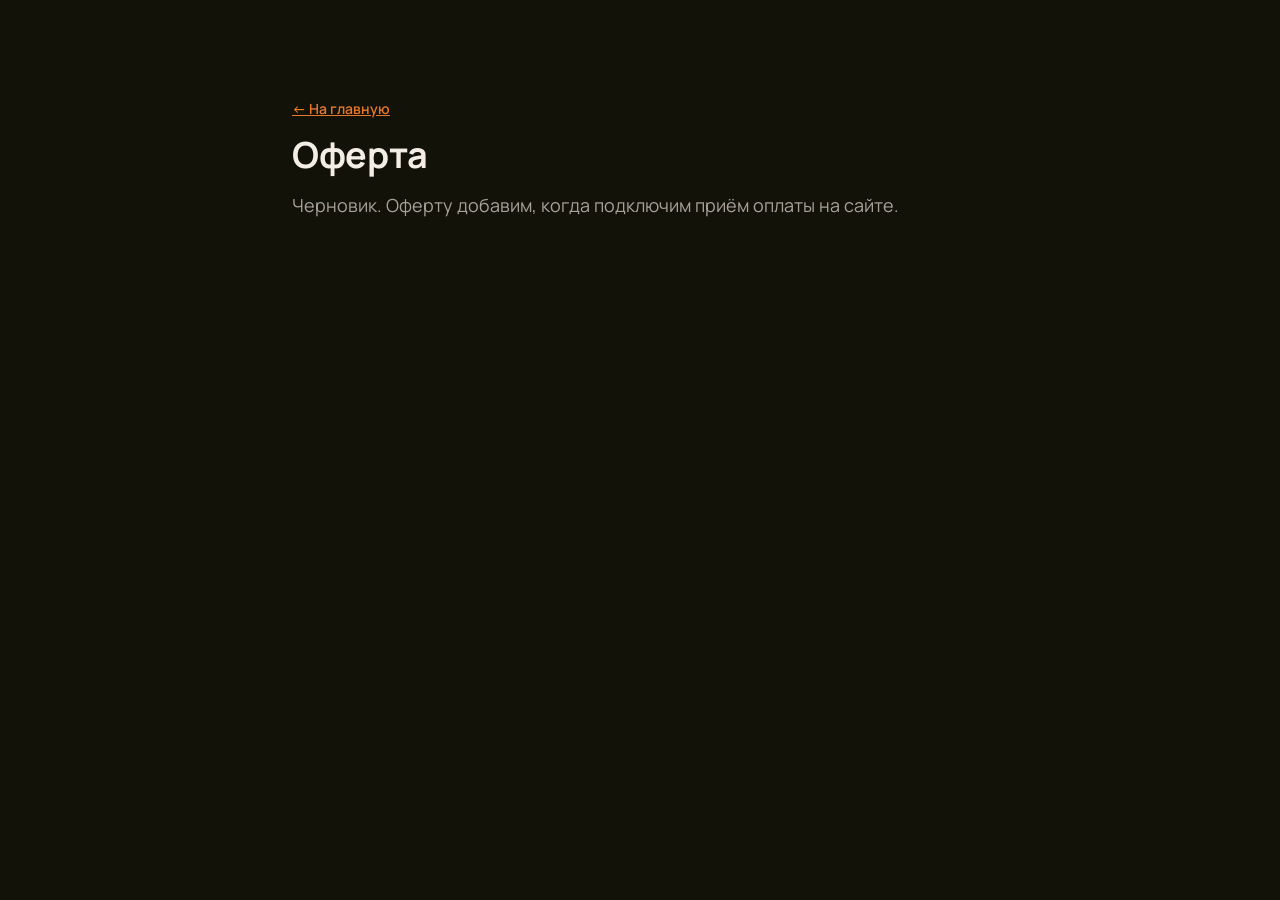
<file: offer.html>
<!doctype html>
<html lang="ru">
<head>
<meta charset="utf-8">
<meta name="viewport" content="width=device-width, initial-scale=1">
<title>Оферта</title>
<meta name="robots" content="noindex">
<link rel="icon" href="favicon.svg" type="image/svg+xml">
<link href="https://fonts.googleapis.com/css2?family=Manrope:wght@400;600;700&display=swap" rel="stylesheet">
<link rel="stylesheet" href="styles.css">
</head>
<body>
<main class="section">
  <div class="container narrow">
    <p class="eyebrow"><a href="./">← На главную</a></p>
    <h1 class="section-title">Оферта</h1>
    <p class="section-lead">Черновик. Оферту добавим, когда подключим приём оплаты на сайте.</p>
  </div>
</main>
</body>
</html>
</file>
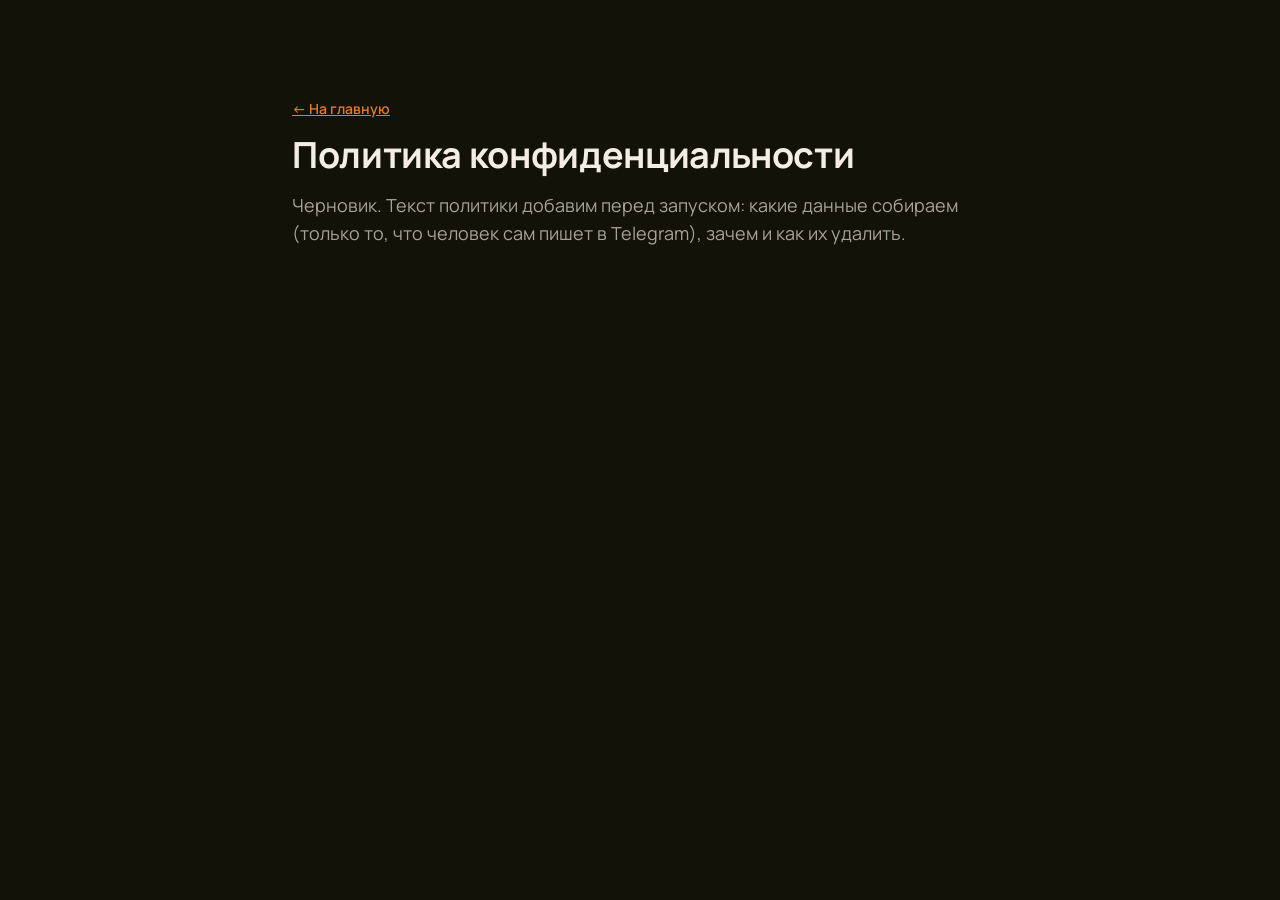
<file: privacy.html>
<!doctype html>
<html lang="ru">
<head>
<meta charset="utf-8">
<meta name="viewport" content="width=device-width, initial-scale=1">
<title>Политика конфиденциальности</title>
<meta name="robots" content="noindex">
<link rel="icon" href="favicon.svg" type="image/svg+xml">
<link href="https://fonts.googleapis.com/css2?family=Manrope:wght@400;600;700&display=swap" rel="stylesheet">
<link rel="stylesheet" href="styles.css">
</head>
<body>
<main class="section">
  <div class="container narrow">
    <p class="eyebrow"><a href="./">← На главную</a></p>
    <h1 class="section-title">Политика конфиденциальности</h1>
    <p class="section-lead">Черновик. Текст политики добавим перед запуском: какие данные собираем (только то, что человек сам пишет в Telegram), зачем и как их удалить.</p>
  </div>
</main>
</body>
</html>
</file>
<file: styles.css>
/* Значения только из системы скилла landing-page-design:
   отступы 0/2/4/8/12/16/24/32/40/48/64/80/96, радиусы Tailwind, шрифт Manrope, размеры по шкале Tailwind. */
:root {
  --bg: #131209;
  --surface: #1F1F1F;
  --surface-2: #272727;
  --line: rgba(255, 255, 255, 0.1);
  --text: #F3EDE4;
  --muted: #A8A196;
  --accent: #E8792B;
  --accent-ink: #1A0F05;

  --s-25: 2px; --s-50: 4px; --s-75: 8px; --s-100: 12px; --s-200: 16px; --s-300: 24px;
  --s-400: 32px; --s-500: 40px; --s-600: 48px; --s-700: 64px; --s-800: 80px; --s-900: 96px;

  --r-md: 6px; --r-lg: 8px; --r-xl: 12px; --r-2xl: 16px; --r-3xl: 24px; --r-full: 9999px;

  --ease: cubic-bezier(0.22, 1, 0.36, 1);
}

*, *::before, *::after { box-sizing: border-box; }
html { scroll-behavior: smooth; scroll-padding-top: var(--s-900); }
body {
  margin: 0;
  background: var(--bg);
  color: var(--text);
  font-family: "Manrope", system-ui, sans-serif;
  font-size: 16px; line-height: 24px;
  -webkit-font-smoothing: antialiased;
}
h1, h2, h3, h4 { margin: 0; font-weight: 700; text-wrap: balance; }
p, li, small { text-wrap: pretty; }
p { margin: 0; }
img { display: block; max-width: 100%; height: auto; }
a { color: inherit; }
button { font: inherit; color: inherit; }
:focus-visible { outline: 2px solid var(--accent); outline-offset: 2px; border-radius: var(--r-md); }

.skip {
  position: absolute; left: var(--s-200); top: -100px; z-index: 100;
  background: var(--accent); color: var(--accent-ink); padding: var(--s-75) var(--s-100);
  border-radius: var(--r-lg); font-weight: 600; text-decoration: none;
}
.skip:focus { top: var(--s-200); }

.container { width: 100%; max-width: 1120px; margin: 0 auto; padding: 0 var(--s-200); }
.narrow { max-width: 760px; }

/* ---------- Кнопки ---------- */
.btn {
  display: inline-flex; align-items: center; justify-content: center; gap: var(--s-75);
  padding: var(--s-75) var(--s-100); border-radius: var(--r-full); border: 1px solid transparent;
  font-size: 16px; line-height: 24px; font-weight: 600; text-decoration: none; cursor: pointer;
  transition: transform 300ms var(--ease), background-color 300ms var(--ease), opacity 300ms var(--ease);
}
.btn:hover { transform: translateY(-2px); }
.btn:active { transform: translateY(1px) scale(0.98); }
.btn-sm { font-size: 14px; line-height: 20px; }
.btn-primary { background: var(--accent); color: var(--accent-ink); }
.btn-primary:hover { background: #F08A3F; }
.btn-block { width: 100%; }
.btn[disabled] { opacity: 0.5; cursor: not-allowed; transform: none; }

/* ---------- Навигация ---------- */
.nav-wrap { position: fixed; top: var(--s-100); left: 0; right: 0; z-index: 50; display: flex; justify-content: center; padding: 0 var(--s-100); pointer-events: none; }
.nav {
  pointer-events: auto; display: flex; align-items: center; gap: var(--s-200);
  padding: var(--s-75) var(--s-75) var(--s-75) var(--s-200);
  background: rgba(31, 31, 31, 0.72); backdrop-filter: blur(16px); -webkit-backdrop-filter: blur(16px);
  border: 1px solid var(--line); border-radius: var(--r-full);
  width: 100%; max-width: 720px; justify-content: space-between;
}
.brand { display: inline-flex; align-items: center; gap: var(--s-75); font-weight: 700; text-decoration: none; }
.brand-mark { color: var(--accent); }
.nav-links { display: none; list-style: none; margin: 0; padding: 0; gap: var(--s-300); font-size: 14px; line-height: 20px; }
.nav-links a { text-decoration: none; color: var(--muted); transition: color 300ms var(--ease); }
.nav-links a:hover, .nav-links a[aria-current="true"] { color: var(--text); }
.nav-cta { display: none; }
.menu-toggle {
  position: relative; width: 40px; height: 40px; border: 0; background: transparent; cursor: pointer; border-radius: var(--r-full);
}
.menu-toggle span {
  position: absolute; left: 12px; right: 12px; height: 2px; background: var(--text); border-radius: var(--r-full);
  transition: transform 500ms var(--ease);
}
.menu-toggle span:first-child { transform: translateY(-4px); }
.menu-toggle span:last-child { transform: translateY(4px); }
.menu-toggle[aria-expanded="true"] span:first-child { transform: rotate(45deg); }
.menu-toggle[aria-expanded="true"] span:last-child { transform: rotate(-45deg); }

.mobile-menu {
  position: fixed; inset: 0; z-index: -1; pointer-events: auto;
  background: rgba(19, 18, 9, 0.94); backdrop-filter: blur(24px); -webkit-backdrop-filter: blur(24px);
  display: flex; align-items: center; justify-content: center;
}
.mobile-menu[hidden] { display: none; }
.mobile-menu ul { list-style: none; margin: 0; padding: 0; text-align: center; display: grid; gap: var(--s-300); }
.mobile-menu a { font-size: 30px; line-height: 36px; font-weight: 600; text-decoration: none; }
.mobile-menu li { opacity: 0; transform: translateY(24px); }
.mobile-menu.open li { animation: rise 500ms var(--ease) forwards; }
@keyframes rise { to { opacity: 1; transform: translateY(0); } }

/* ---------- Первый экран ---------- */
.hero { padding: 120px 0 var(--s-700); }
.hero-grid { display: grid; gap: var(--s-600); }
.eyebrow {
  display: inline-flex; align-items: center; gap: var(--s-75);
  color: var(--accent); font-size: 14px; line-height: 20px; font-weight: 600; margin-bottom: var(--s-200);
}
.hero-title {
  max-width: 680px; font-size: 36px; line-height: 40px; letter-spacing: -0.02em;
  background: linear-gradient(90deg, #FFFFFF, #9B9B9B); -webkit-background-clip: text; background-clip: text; color: transparent;
}
.hero-sub { max-width: 680px; margin-top: var(--s-300); color: var(--muted); font-size: 18px; line-height: 28px; }
.hero-actions { margin-top: var(--s-400); }
.proof { margin-top: var(--s-300); display: flex; gap: var(--s-75); align-items: flex-start; color: var(--muted); font-size: 14px; line-height: 20px; max-width: 520px; }
.proof i { color: var(--accent); font-size: 20px; flex: none; }

.hero-visual { position: relative; display: grid; grid-template-columns: repeat(3, 1fr); gap: var(--s-100); align-items: center; }
.hero-visual .reel-a { transform: translateY(var(--s-400)); }
.hero-visual .reel-c { transform: translateY(var(--s-400)); }

/* ---------- Ролики ---------- */
.reel {
  position: relative; display: block; width: 100%; padding: 0; border: 1px solid var(--line); cursor: pointer;
  border-radius: var(--r-2xl); overflow: hidden; background: var(--surface); aspect-ratio: 9 / 16;
}
.reel img { width: 100%; height: 100%; object-fit: cover; transition: transform 500ms var(--ease), opacity 300ms var(--ease); }
.reel:hover img { transform: scale(1.04); }
.reel:active { transform: scale(0.98); }
.reel .play {
  position: absolute; left: 50%; top: 50%; width: 48px; height: 48px; margin: -24px 0 0 -24px;
  display: grid; place-items: center; border-radius: var(--r-full);
  background: rgba(19, 18, 9, 0.6); backdrop-filter: blur(8px); -webkit-backdrop-filter: blur(8px);
  font-size: 20px; transition: transform 300ms var(--ease), background-color 300ms var(--ease);
}
.reel:hover .play { transform: scale(1.1); background: var(--accent); color: var(--accent-ink); }
.reel-grid { display: grid; grid-template-columns: repeat(2, 1fr); gap: var(--s-100); }
.reel-wide { aspect-ratio: 16 / 9; border-radius: var(--r-lg); }

/* ---------- Секции ---------- */
.section { padding: var(--s-700) 0; }
.section-title { font-size: 30px; line-height: 36px; letter-spacing: -0.01em; max-width: 680px; }
.section-lead { margin-top: var(--s-200); color: var(--muted); font-size: 18px; line-height: 28px; max-width: 680px; }
.section-title + .pain-grid, .section-title + .service-grid, .section-title + .reel-grid,
.section-title + .card, .section-title + .faq { margin-top: var(--s-400); }
.section-lead + .split, .section-lead + .tabs { margin-top: var(--s-400); }

.card { background: var(--surface); border: 1px solid var(--line); border-radius: var(--r-2xl); padding: var(--s-300); }
.card h3 { font-size: 20px; line-height: 28px; }
.card p { color: var(--muted); margin-top: var(--s-75); }
.icon { font-size: 30px; color: var(--accent); display: block; margin-bottom: var(--s-200); }

.pain-grid, .service-grid { display: grid; gap: var(--s-200); }
.solution { margin-top: var(--s-200); background: var(--surface-2); }
.solution h3 { color: var(--accent); }

.split { display: grid; gap: var(--s-200); }
.side h3 { display: flex; align-items: center; gap: var(--s-75); }
.side h3 i { color: var(--accent); }
.ticks { list-style: none; margin: var(--s-200) 0 0; padding: 0; display: grid; gap: var(--s-100); }
.ticks li { position: relative; padding-left: var(--s-300); color: var(--muted); }
.ticks li::before { content: "✓"; position: absolute; left: 0; color: var(--accent); font-weight: 700; }

.steps-title { margin-top: var(--s-600); font-size: 24px; line-height: 32px; }
.steps { list-style: none; margin: var(--s-300) 0 0; padding: 0; display: grid; gap: var(--s-200); }
.step { display: flex; gap: var(--s-200); align-items: flex-start; }
.step-num {
  flex: none; width: 40px; height: 40px; display: grid; place-items: center; border-radius: var(--r-full);
  background: var(--accent); color: var(--accent-ink); font-weight: 700;
}
.step h4 { font-size: 18px; line-height: 28px; }
.step p { color: var(--muted); }

.tier { position: relative; }
.tier-accent { border-color: rgba(232, 121, 43, 0.5); }
.badge {
  display: inline-block; padding: var(--s-25) var(--s-75); border-radius: var(--r-full); margin-bottom: var(--s-200);
  background: var(--surface-2); color: var(--muted); font-size: 12px; line-height: 16px; font-weight: 600;
}
.badge-accent { background: var(--accent); color: var(--accent-ink); }
.price { margin-top: var(--s-200) !important; color: var(--text) !important; font-weight: 700; font-size: 18px; line-height: 28px; }
.example { display: flex; gap: var(--s-75); align-items: center; font-size: 14px; line-height: 20px; }
.example i { color: var(--accent); }

/* ---------- Решения ---------- */
.solution-grid { display: grid; gap: var(--s-200); margin-top: var(--s-400); }
.sol { display: flex; flex-direction: column; }
.sol .btn { margin-top: var(--s-200); align-self: flex-start; }
.btn-ghost { background: transparent; border-color: var(--line); color: var(--text); }
.btn-ghost:hover { border-color: var(--accent); }
.also-title { margin-top: var(--s-600); font-size: 20px; line-height: 28px; }
.also { list-style: none; margin: var(--s-200) 0 0; padding: 0; display: grid; gap: var(--s-75); }
.also li {
  display: flex; justify-content: space-between; align-items: center; gap: var(--s-200);
  background: var(--surface); border: 1px solid var(--line); border-radius: var(--r-xl); padding: var(--s-100) var(--s-200);
}
.also span { display: flex; gap: var(--s-100); align-items: center; color: var(--muted); }
.also span i { color: var(--accent); font-size: 20px; flex: none; }
.also b { white-space: nowrap; }

/* ---------- Обучение и команда ---------- */
.lessons { list-style: none; margin: var(--s-200) 0; padding: 0; display: grid; gap: var(--s-75); }
.lessons li { display: flex; justify-content: space-between; gap: var(--s-200); color: var(--muted); border-top: 1px solid var(--line); padding-top: var(--s-75); }
.lessons b { color: var(--text); white-space: nowrap; }
.tier .todo { display: inline-block; margin-top: var(--s-200); }
.personal { margin-top: var(--s-200); display: grid; gap: var(--s-100); align-items: center; }
.personal .price { margin-top: 0 !important; }
.team-todo { display: inline-block; margin-top: var(--s-200); }
.contact-line { color: var(--muted); }
.contact-line a { color: var(--accent); }
#kak .steps { margin-top: var(--s-400); }

/* ---------- Тэглайн ---------- */
.tagline { padding: var(--s-900) 0; }
.tagline-text { max-width: 760px; font-size: 36px; line-height: 40px; font-weight: 700; letter-spacing: -0.02em; text-wrap: balance; }
.tagline-text .w { color: rgba(243, 237, 228, 0.3); transition: color 600ms var(--ease); }
.tagline-text .w.on { color: var(--text); }

/* ---------- Калькулятор ---------- */
.tabs { display: inline-flex; padding: var(--s-50); gap: var(--s-50); background: var(--surface); border: 1px solid var(--line); border-radius: var(--r-full); }
.tab {
  border: 0; cursor: pointer; background: transparent; color: var(--muted); font-weight: 600; font-size: 14px; line-height: 20px;
  padding: var(--s-75) var(--s-200); border-radius: var(--r-full); transition: background-color 300ms var(--ease), color 300ms var(--ease);
}
.tab[aria-selected="true"] { background: var(--accent); color: var(--accent-ink); }
.calc { margin-top: var(--s-300); display: grid; gap: var(--s-300); align-items: start; }
.calc[hidden] { display: none; }
.calc-body { display: grid; gap: var(--s-300); }
fieldset { border: 0; margin: 0; padding: 0; min-width: 0; }
legend { font-weight: 700; font-size: 18px; line-height: 28px; margin-bottom: var(--s-100); padding: 0; }
.options { display: grid; gap: var(--s-75); }
.opt {
  display: flex; gap: var(--s-100); align-items: flex-start; cursor: pointer;
  background: var(--surface); border: 1px solid var(--line); border-radius: var(--r-xl); padding: var(--s-100) var(--s-200);
  transition: border-color 300ms var(--ease), background-color 300ms var(--ease);
}
.opt:hover { border-color: rgba(255, 255, 255, 0.24); }
.opt:has(input:checked) { border-color: var(--accent); background: var(--surface-2); }
.opt input { accent-color: var(--accent); width: 20px; height: 20px; margin: var(--s-25) 0 0; flex: none; }
.opt span { display: grid; }
.opt small { color: var(--muted); font-size: 14px; line-height: 20px; }
.stepper { display: flex; align-items: center; gap: var(--s-100); flex-wrap: wrap; }
.step-btn {
  width: 40px; height: 40px; border-radius: var(--r-full); border: 1px solid var(--line); background: var(--surface); cursor: pointer;
  display: grid; place-items: center; transition: border-color 300ms var(--ease), transform 300ms var(--ease);
}
.step-btn:hover { border-color: var(--accent); }
.step-btn:active { transform: scale(0.94); }
.stepper output { min-width: 24px; text-align: center; font-weight: 700; font-size: 20px; line-height: 28px; }
.hint { color: var(--muted); font-size: 14px; line-height: 20px; }
.pages-field.off { opacity: 0.4; pointer-events: none; }

.calc-result {
  position: sticky; bottom: var(--s-100); z-index: 5;
  background: var(--surface-2); border: 1px solid rgba(232, 121, 43, 0.5); border-radius: var(--r-2xl); padding: var(--s-300);
}
.result-label { color: var(--muted); font-size: 14px; line-height: 20px; }
.result-sum { font-size: 30px; line-height: 36px; font-weight: 700; margin: var(--s-50) 0 var(--s-75); }
.result-monthly { font-weight: 600; margin-bottom: var(--s-75); }
.result-pending { color: var(--accent); font-weight: 600; margin: var(--s-50) 0 var(--s-200); }
.result-note { color: var(--muted); font-size: 14px; line-height: 20px; margin-bottom: var(--s-200); }
.send-status { margin-top: var(--s-100); font-size: 14px; line-height: 20px; color: var(--muted); }
.send-status:empty { display: none; }

/* ---------- Работы ---------- */
.work-wide { margin-top: var(--s-200); display: grid; gap: var(--s-300); padding: var(--s-75); }
.work-wide > div { padding: 0 var(--s-200) var(--s-200); }
.more-link { margin-top: var(--s-300); display: flex; gap: var(--s-100); align-items: center; flex-wrap: wrap; }
.link-disabled { color: var(--muted); text-decoration: none; pointer-events: none; opacity: 0.6; }
.todo { font-size: 12px; line-height: 16px; color: var(--accent); border: 1px dashed var(--accent); border-radius: var(--r-full); padding: var(--s-25) var(--s-75); }

.product .badge { background: rgba(232, 121, 43, 0.15); color: var(--accent); }
.placeholder { text-align: center; border-style: dashed; padding: var(--s-600) var(--s-300); }
.placeholder .icon { margin: 0 auto var(--s-200); }

/* ---------- Вопросы ---------- */
.faq { display: grid; gap: var(--s-75); }
.faq details { background: var(--surface); border: 1px solid var(--line); border-radius: var(--r-xl); }
.faq summary {
  list-style: none; cursor: pointer; padding: var(--s-200) var(--s-300); font-weight: 600;
  display: flex; justify-content: space-between; gap: var(--s-200); align-items: center;
}
.faq summary::-webkit-details-marker { display: none; }
.faq summary::after { content: "+"; color: var(--accent); font-size: 24px; line-height: 32px; transition: transform 300ms var(--ease); }
.faq details[open] summary::after { transform: rotate(45deg); }
.faq details p { padding: 0 var(--s-300) var(--s-200); color: var(--muted); }

.final-inner { text-align: center; display: grid; justify-items: center; gap: var(--s-300); }
.final .section-lead { margin-top: 0; }

/* ---------- Подвал ---------- */
.footer { border-top: 1px solid var(--line); padding: var(--s-400) 0 var(--s-600); color: var(--muted); font-size: 14px; line-height: 20px; }
.footer-inner { display: grid; gap: var(--s-200); }
.footer nav { display: flex; flex-wrap: wrap; gap: var(--s-300); }
.footer a { text-decoration: none; transition: color 300ms var(--ease); }
.footer a:hover { color: var(--text); }

/* ---------- Плеер ---------- */
.player { padding: 0; border: 0; background: transparent; max-width: min(92vw, 480px); width: 100%; }
.player::backdrop { background: rgba(0, 0, 0, 0.88); backdrop-filter: blur(8px); }
.player video { width: 100%; max-height: 84vh; border-radius: var(--r-2xl); background: #000; display: block; }
.player-close {
  position: absolute; top: var(--s-100); right: var(--s-100); z-index: 2; width: 40px; height: 40px; border: 0; cursor: pointer;
  border-radius: var(--r-full); background: rgba(19, 18, 9, 0.7); display: grid; place-items: center; font-size: 20px;
}

/* ---------- Появление при прокрутке ---------- */
.reveal { opacity: 0; transform: translateY(32px); transition: opacity 700ms var(--ease), transform 700ms var(--ease); }
.reveal.shown { opacity: 1; transform: none; }

@media (prefers-reduced-motion: reduce) {
  html { scroll-behavior: auto; }
  .reveal { transform: none; transition: opacity 400ms linear; }
  .mobile-menu li { transform: none; }
  .btn:hover, .reel:hover img, .reel:hover .play { transform: none; }
}

/* ---------- Планшет и шире ---------- */
@media (min-width: 768px) {
  .container { padding: 0 var(--s-400); }
  .hero { padding: 160px 0 var(--s-800); }
  .hero-title { font-size: 48px; line-height: 1; }
  .section { padding: var(--s-900) 0; }
  .section-title { font-size: 36px; line-height: 40px; }
  .pain-grid, .service-grid { grid-template-columns: repeat(3, 1fr); }
  .solution-grid { grid-template-columns: repeat(2, 1fr); }
  .personal { grid-template-columns: 1fr auto; }
  .split { grid-template-columns: repeat(2, 1fr); }
  .steps { grid-template-columns: repeat(3, 1fr); }
  .step { flex-direction: column; }
  .reel-grid { grid-template-columns: repeat(4, 1fr); }
  .work-wide { grid-template-columns: 3fr 2fr; align-items: center; }
  .work-wide > div { padding: var(--s-200); }
  .tagline-text { font-size: 48px; line-height: 1.1; }
  .footer-inner { grid-template-columns: 1fr auto; align-items: center; }
}
@media (min-width: 1024px) {
  .nav-links { display: flex; }
  .nav-cta { display: inline-flex; }
  .menu-toggle { display: none; }
  .hero-grid { grid-template-columns: 1.15fr 1fr; align-items: center; }
  .solution-grid { grid-template-columns: repeat(4, 1fr); }
  .hero-title { font-size: 60px; line-height: 1; }
  .calc { grid-template-columns: 1fr 340px; }
  .calc-result { top: var(--s-900); bottom: auto; }
  .tagline-text { font-size: 60px; line-height: 1.05; }
}
</file>
